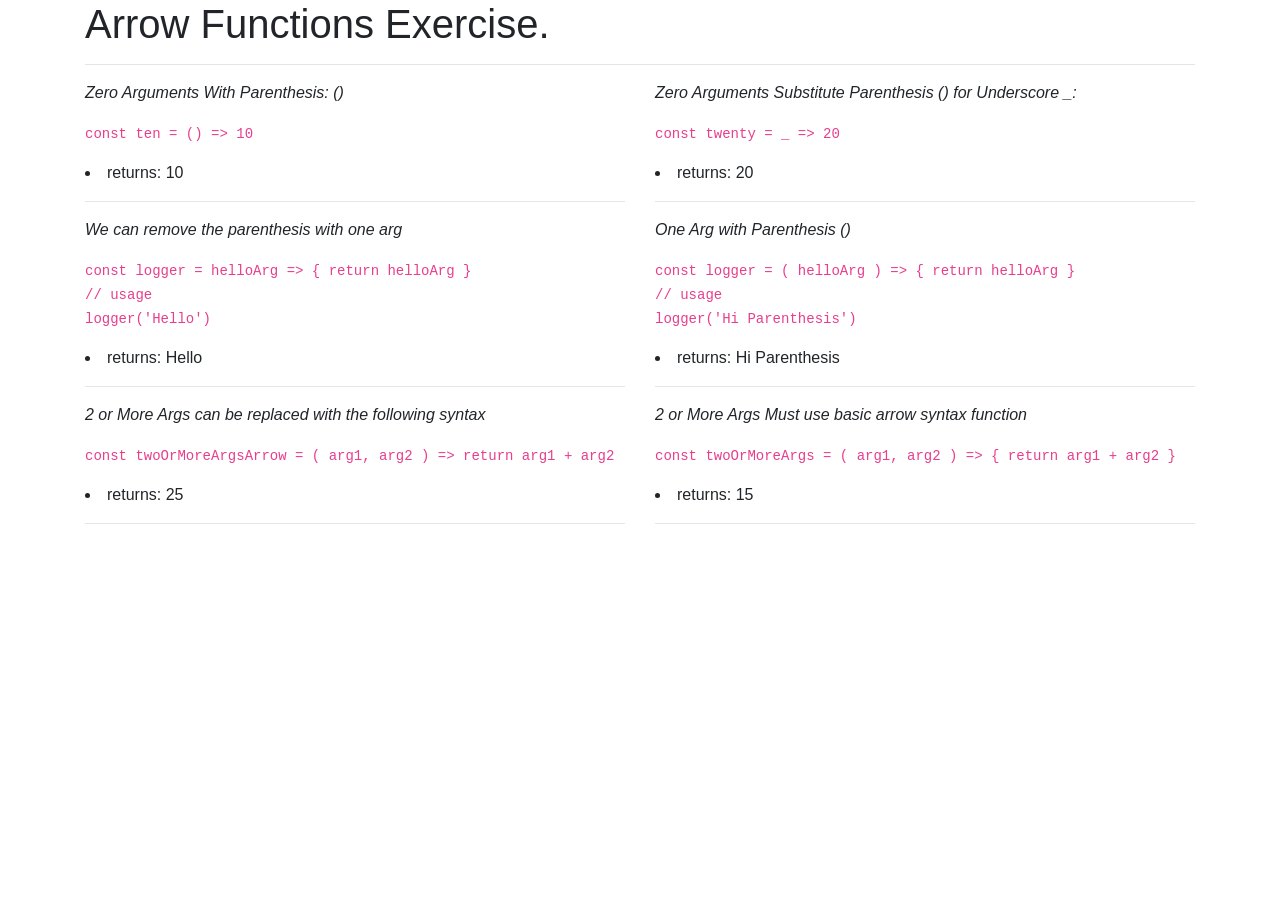
<file: index.html>
<!DOCTYPE html>
<html lang="en">

    <head>
        <meta charset="UTF-8">
        <meta name="viewport" content="width=device-width, initial-scale=1.0">
        <title>Arrow Functions</title>
        <link rel="stylesheet" href="https://maxcdn.bootstrapcdn.com/bootstrap/4.0.0/css/bootstrap.min.css" integrity="sha384-Gn5384xqQ1aoWXA+058RXPxPg6fy4IWvTNh0E263XmFcJlSAwiGgFAW/dAiS6JXm" crossorigin="anonymous">
    </head>

    <body>
        <div class="container">
            <h1>Arrow Functions Exercise.</h1>
            <hr>
            <div class="row">
                <div class="col-md-6">
                    <p><em>Zero Arguments With Parenthesis: ()</em></p>
                    <p>
                        <code>
                        const ten = () => 10
                        </code>
                    </p>
                    <p id="parenthesis"></p>
                    <hr>
                </div>
                <div class="col-md-6">
                    <p><em>Zero Arguments Substitute Parenthesis () for Underscore _:</em></p>
                    <p>
                        <code>
                            const twenty = _ => 20
                        </code>
                    </p>
                    <p id="underscore"></p>
                    <hr>
                </div>
                <div class="col-md-6">
                    <p><em>We can remove the parenthesis with one arg</em></p>
                    <p>
                        <code>
                            const logger = helloArg =>
                            {
                                return helloArg
                            }
                            <br>
                            // usage
                            <br>
                            logger('Hello')
                        </code>
                    </p>
                    <p id="oneArg"></p>
                    <hr>
                </div>
                <div class="col-md-6">
                    <p><em>One Arg with Parenthesis ()</em></p>
                    <p>
                        <code>
                            const logger = ( helloArg ) =>
                            {
                                return helloArg
                            }
                            <br>
                            // usage
                            <br>
                            logger('Hi Parenthesis')
                        </code>
                    </p>
                    <p id="oneArgParenthesis"></p>
                    <hr>
                </div>
                <div class="col-md-6">
                    <p><em>2 or More Args can be replaced with the following syntax</em></p>
                    <p>
                        <code>
                            const twoOrMoreArgsArrow = ( arg1, arg2 ) => return arg1 + arg2
                        </code>
                    </p>
                    <p id="twoArgsArrow"></p>
                    <hr>
                </div>
                <div class="col-md-6">
                    <p><em>2 or More Args Must use basic arrow syntax function</em></p>
                    <p>
                        <code>
                            const twoOrMoreArgs = ( arg1, arg2 ) =>
                            {
                                return arg1 + arg2
                            }
                        </code>
                    </p>
                    <p id="twoArgs"></p>
                    <hr>
                </div>
            </div>
        </div>

        <script src="https://code.jquery.com/jquery-3.2.1.slim.min.js" integrity="sha384-KJ3o2DKtIkvYIK3UENzmM7KCkRr/rE9/Qpg6aAZGJwFDMVNA/GpGFF93hXpG5KkN" crossorigin="anonymous"></script>
        <script src="https://cdnjs.cloudflare.com/ajax/libs/popper.js/1.12.9/umd/popper.min.js" integrity="sha384-ApNbgh9B+Y1QKtv3Rn7W3mgPxhU9K/ScQsAP7hUibX39j7fakFPskvXusvfa0b4Q" crossorigin="anonymous"></script>
        <script src="https://maxcdn.bootstrapcdn.com/bootstrap/4.0.0/js/bootstrap.min.js" integrity="sha384-JZR6Spejh4U02d8jOt6vLEHfe/JQGiRRSQQxSfFWpi1MquVdAyjUar5+76PVCmYl" crossorigin="anonymous"></script>
        <script src="js/arrow-functions.js"></script>
    </body>

</html>
</file>
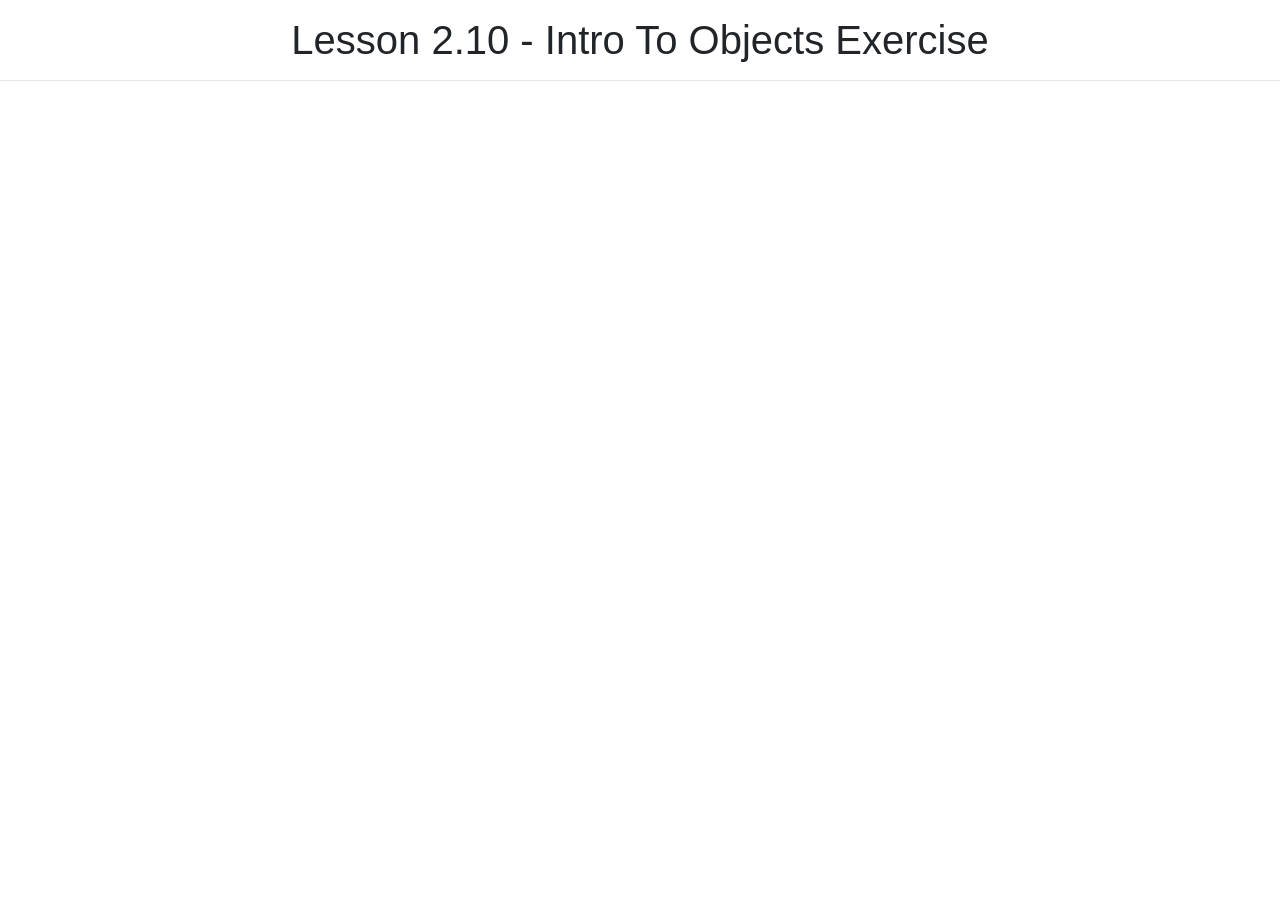
<file: 2-10-intro-to-objects/index.html>
<!DOCTYPE html>
<html lang="en">

    <head>
        <meta charset="UTF-8">
        <meta name="viewport" content="width=device-width, initial-scale=1.0">
        <title>Intro To Objects Exercise</title>
        <link rel="stylesheet" href="https://maxcdn.bootstrapcdn.com/bootstrap/4.0.0/css/bootstrap.min.css" integrity="sha384-Gn5384xqQ1aoWXA+058RXPxPg6fy4IWvTNh0E263XmFcJlSAwiGgFAW/dAiS6JXm" crossorigin="anonymous">
    </head>

    <body>
        <h1 class="text-center mt-md-3">Lesson 2.10 - Intro To Objects Exercise</h1>
        <hr>

        <script src="https://code.jquery.com/jquery-3.2.1.slim.min.js" integrity="sha384-KJ3o2DKtIkvYIK3UENzmM7KCkRr/rE9/Qpg6aAZGJwFDMVNA/GpGFF93hXpG5KkN" crossorigin="anonymous"></script>
        <script src="https://cdnjs.cloudflare.com/ajax/libs/popper.js/1.12.9/umd/popper.min.js" integrity="sha384-ApNbgh9B+Y1QKtv3Rn7W3mgPxhU9K/ScQsAP7hUibX39j7fakFPskvXusvfa0b4Q" crossorigin="anonymous"></script>
        <script src="https://maxcdn.bootstrapcdn.com/bootstrap/4.0.0/js/bootstrap.min.js" integrity="sha384-JZR6Spejh4U02d8jOt6vLEHfe/JQGiRRSQQxSfFWpi1MquVdAyjUar5+76PVCmYl" crossorigin="anonymous"></script>
        <script src="js/objects.js"></script>
    </body>

</html>
</file>
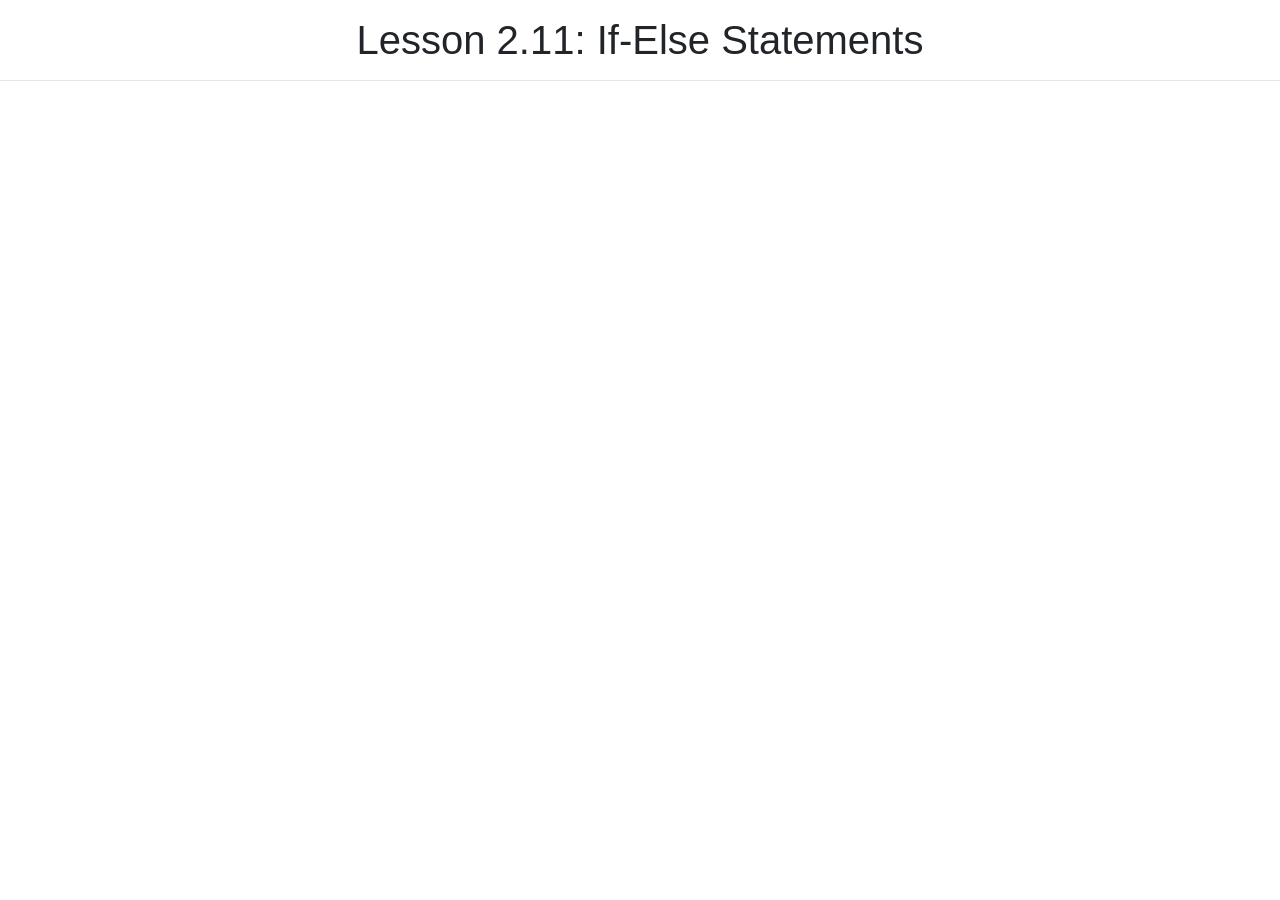
<file: 2-11-if-else-statements/index.html>
<!DOCTYPE html>
<html lang="en">

    <head>
        <meta charset="UTF-8">
        <meta name="viewport" content="width=device-width, initial-scale=1.0">
        <title>If-Else Statements</title>
        <link rel="stylesheet" href="https://maxcdn.bootstrapcdn.com/bootstrap/4.0.0/css/bootstrap.min.css" integrity="sha384-Gn5384xqQ1aoWXA+058RXPxPg6fy4IWvTNh0E263XmFcJlSAwiGgFAW/dAiS6JXm" crossorigin="anonymous">
    </head>

    <body>
        <h1 class="text-center mt-md-3">Lesson 2.11: If-Else Statements</h1>
        <hr>

        <script src="https://code.jquery.com/jquery-3.2.1.slim.min.js" integrity="sha384-KJ3o2DKtIkvYIK3UENzmM7KCkRr/rE9/Qpg6aAZGJwFDMVNA/GpGFF93hXpG5KkN" crossorigin="anonymous"></script>
        <script src="https://cdnjs.cloudflare.com/ajax/libs/popper.js/1.12.9/umd/popper.min.js" integrity="sha384-ApNbgh9B+Y1QKtv3Rn7W3mgPxhU9K/ScQsAP7hUibX39j7fakFPskvXusvfa0b4Q" crossorigin="anonymous"></script>
        <script src="https://maxcdn.bootstrapcdn.com/bootstrap/4.0.0/js/bootstrap.min.js" integrity="sha384-JZR6Spejh4U02d8jOt6vLEHfe/JQGiRRSQQxSfFWpi1MquVdAyjUar5+76PVCmYl" crossorigin="anonymous"></script>
        <script src="js/if-else.js"></script>
    </body>

</html>
</file>
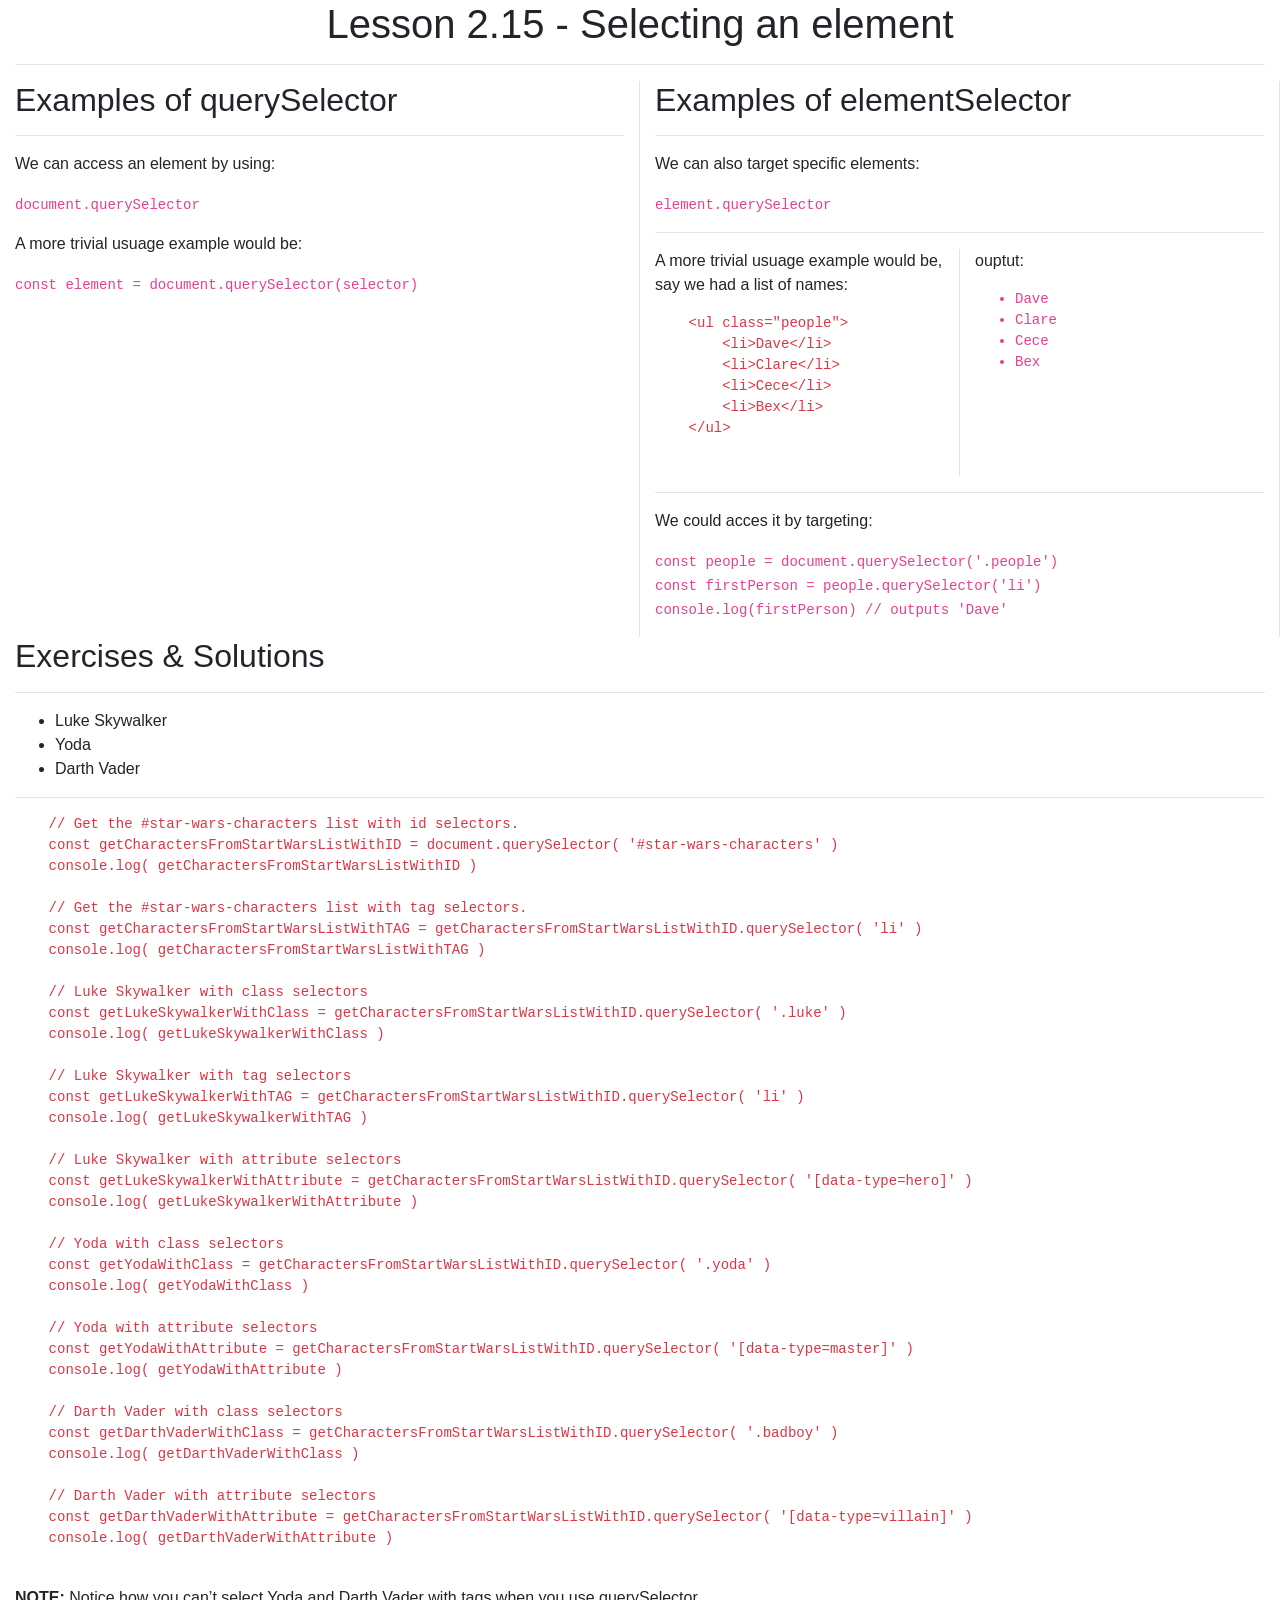
<file: 2-15-selecting-an-element/index.html>
<!DOCTYPE html>
<html lang="en">

    <head>
        <meta charset="UTF-8">
        <meta name="viewport" content="width=device-width, initial-scale=1.0">
        <title>Selecting an Element</title>
        <link rel="stylesheet" href="https://maxcdn.bootstrapcdn.com/bootstrap/4.0.0/css/bootstrap.min.css" integrity="sha384-Gn5384xqQ1aoWXA+058RXPxPg6fy4IWvTNh0E263XmFcJlSAwiGgFAW/dAiS6JXm" crossorigin="anonymous">
    </head>

    <body>
        <div class="container-fluid">
            <h1 class="text-center">Lesson 2.15 - Selecting an element</h1>
            <hr>
            <div class="row">
                <div class="col border-right">
                    <h2>Examples of querySelector</h2>
                    <hr>
                    <p>We can access an element by using:</p>
                    <p>
                        <code>document.querySelector</code>
                    </p>
                    <p>A more trivial usuage example would be:</p>
                    <p>
                        <code>const element = document.querySelector(selector)</code>
                    </p>
                </div>
                <div class="col border-right">
                    <h2>Examples of elementSelector</h2>
                    <hr>
                    <p>We can also target specific elements:</p>
                    <p>
                        <code>element.querySelector</code>
                    </p>
                    <hr>
                    <div class="row">
                        <div class="col border-right">
                            <p>A more trivial usuage example would be, say we had a list of names:</p>
                            <pre class="text-danger">
    &lt;ul class="people"&gt;
        &lt;li&gt;Dave&lt;/li&gt;
        &lt;li&gt;Clare&lt;/li&gt;
        &lt;li&gt;Cece&lt;/li&gt;
        &lt;li&gt;Bex&lt;/li&gt;
    &lt;/ul&gt;
                    </pre>
                        </div>
                        <div class="col">
                            <p>ouptut:</p>
                            <code>
                        <ul class="people">
                           <li>Dave</li>
                            <li>Clare</li>
                            <li>Cece</li>
                            <li>Bex</li>
                        </ul>
                    </code>
                        </div>
                    </div>
                    <hr>
                    <p>We could acces it by targeting:</p>
                    <p>
                        <code>const people = document.querySelector('.people')</code>
                        <br>
                        <code>const firstPerson = people.querySelector('li')</code>
                        <br>
                        <code>console.log(firstPerson) // outputs 'Dave'</code>
                    </p>
                </div>
                <div class="col">
                    <h2>Exercises & Solutions</h2>
                    <hr>
                    <ul id="star-wars-characters">
                        <li class="character luke" data-type="hero">Luke Skywalker</li>
                        <li class="character yoda" data-type="master">Yoda</li>
                        <li class="character badboy" data-type="villain">Darth Vader</li>
                    </ul>
                    <hr>
                    <p>
                    <pre class="text-danger">
    // Get the #star-wars-characters list with id selectors.
    const getCharactersFromStartWarsListWithID = document.querySelector( '#star-wars-characters' )
    console.log( getCharactersFromStartWarsListWithID )

    // Get the #star-wars-characters list with tag selectors.
    const getCharactersFromStartWarsListWithTAG = getCharactersFromStartWarsListWithID.querySelector( 'li' )
    console.log( getCharactersFromStartWarsListWithTAG )

    // Luke Skywalker with class selectors
    const getLukeSkywalkerWithClass = getCharactersFromStartWarsListWithID.querySelector( '.luke' )
    console.log( getLukeSkywalkerWithClass )

    // Luke Skywalker with tag selectors
    const getLukeSkywalkerWithTAG = getCharactersFromStartWarsListWithID.querySelector( 'li' )
    console.log( getLukeSkywalkerWithTAG )

    // Luke Skywalker with attribute selectors
    const getLukeSkywalkerWithAttribute = getCharactersFromStartWarsListWithID.querySelector( '[data-type=hero]' )
    console.log( getLukeSkywalkerWithAttribute )

    // Yoda with class selectors
    const getYodaWithClass = getCharactersFromStartWarsListWithID.querySelector( '.yoda' )
    console.log( getYodaWithClass )
    
    // Yoda with attribute selectors
    const getYodaWithAttribute = getCharactersFromStartWarsListWithID.querySelector( '[data-type=master]' )
    console.log( getYodaWithAttribute )
    
    // Darth Vader with class selectors
    const getDarthVaderWithClass = getCharactersFromStartWarsListWithID.querySelector( '.badboy' )
    console.log( getDarthVaderWithClass )
    
    // Darth Vader with attribute selectors
    const getDarthVaderWithAttribute = getCharactersFromStartWarsListWithID.querySelector( '[data-type=villain]' )
    console.log( getDarthVaderWithAttribute )
                        </pre>
                    </p>
                    <p><strong>NOTE:</strong> Notice how you can’t select Yoda and Darth Vader with tags when you use querySelector.</p>
                </div>
            </div>
        </div>

        <script src="https://code.jquery.com/jquery-3.2.1.slim.min.js" integrity="sha384-KJ3o2DKtIkvYIK3UENzmM7KCkRr/rE9/Qpg6aAZGJwFDMVNA/GpGFF93hXpG5KkN" crossorigin="anonymous"></script>
        <script src="https://cdnjs.cloudflare.com/ajax/libs/popper.js/1.12.9/umd/popper.min.js" integrity="sha384-ApNbgh9B+Y1QKtv3Rn7W3mgPxhU9K/ScQsAP7hUibX39j7fakFPskvXusvfa0b4Q" crossorigin="anonymous"></script>
        <script src="https://maxcdn.bootstrapcdn.com/bootstrap/4.0.0/js/bootstrap.min.js" integrity="sha384-JZR6Spejh4U02d8jOt6vLEHfe/JQGiRRSQQxSfFWpi1MquVdAyjUar5+76PVCmYl" crossorigin="anonymous"></script>
        <script src="js/query-selector.js"></script>
    </body>

</html>
</file>
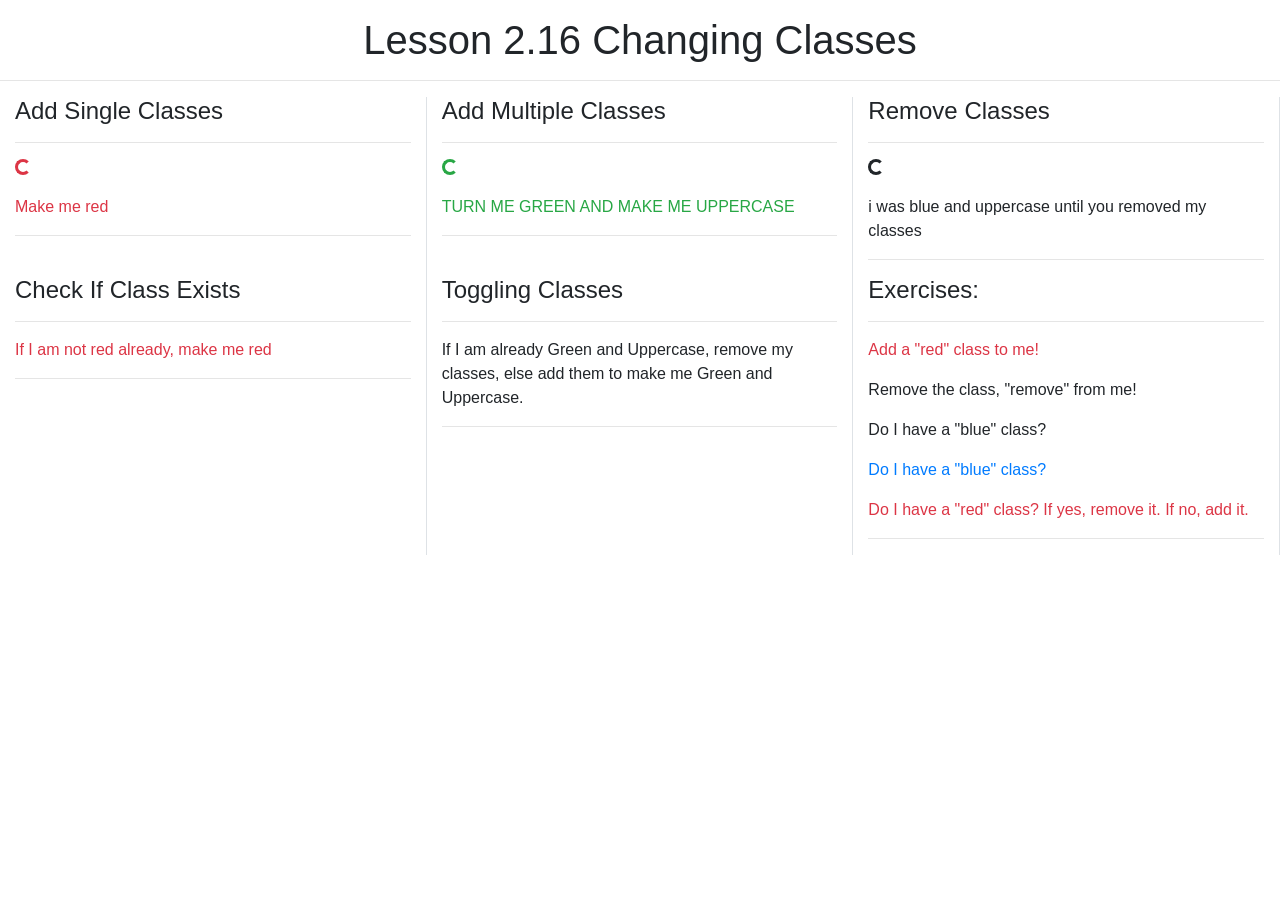
<file: 2-16-changing-classes/index.html>
<!DOCTYPE html>
<html lang="en">

    <head>
        <meta charset="UTF-8">
        <meta name="viewport" content="width=device-width, initial-scale=1.0">
        <title>Changing Classes</title>
        <link rel="stylesheet" href="https://maxcdn.bootstrapcdn.com/bootstrap/4.5.0/css/bootstrap.min.css">
    </head>

    <body>
        <h1 class="text-center mt-md-3">Lesson 2.16 Changing Classes</h1>
        <hr>
        <div class="container-fluid">
            <div class="row">
                <div class="col border-right">
                    <h4>Add Single Classes</h4>
                    <hr>
                    <p class="add-multiple-classes"></p>
                    <p class="add-single-class">Make me red</p>
                    <hr>
                </div>
                <div class="col border-right">
                    <h4>Add Multiple Classes</h4>
                    <hr>
                    <p class="add-multiple-classes-one"></p>
                    <p class="add-multiple-classes-two">Turn me green and make me uppercase</p>
                    <hr>
                </div>
                <div class="col border-right">
                    <h4>Remove Classes</h4>
                    <hr>
                    <p class="remove-single-class spinner-border spinner-border-sm text-primary"></p>
                    <p class="remove-multiple-classes text-primary text-uppercase">i was blue and uppercase until you removed my classes</p>
                    <hr>
                </div>
            </div>

            <div class="row">
                <div class="col border-right">
                    <h4>Check If Class Exists</h4>
                    <hr>
                    <p class="check-if-i-exist">If I am not red already, make me red</p>
                    <hr>
                </div>
                <div class="col border-right">
                    <h4>Toggling Classes</h4>
                    <hr>
                    <p class="toggle-multiple-classes text-success text-uppercase'">If I am already Green and Uppercase, remove my classes, else add them to make me Green and Uppercase.</p>
                    <hr>
                </div>
                <div class="col border-right">
                    <h4>Exercises:</h4>
                    <hr>
                    <p class="add">Add a "red" class to me!</p>
                    <p class="remove">Remove the class, "remove" from me!</p>
                    <p class="contains1">Do I have a "blue" class?</p>
                    <p class="contains2 text-primary">Do I have a "blue" class?</p>
                    <p class="toggle">Do I have a "red" class? If yes, remove it. If no, add it.</p>
                    <hr>
                </div>
            </div>
        </div>
        <script src="https://ajax.googleapis.com/ajax/libs/jquery/3.5.1/jquery.min.js"></script>
        <script src="https://cdnjs.cloudflare.com/ajax/libs/popper.js/1.16.0/umd/popper.min.js"></script>
        <script src="https://maxcdn.bootstrapcdn.com/bootstrap/4.5.0/js/bootstrap.min.js"></script>
        <script src="js/changing-classes.js"></script>
    </body>

</html>
</file>
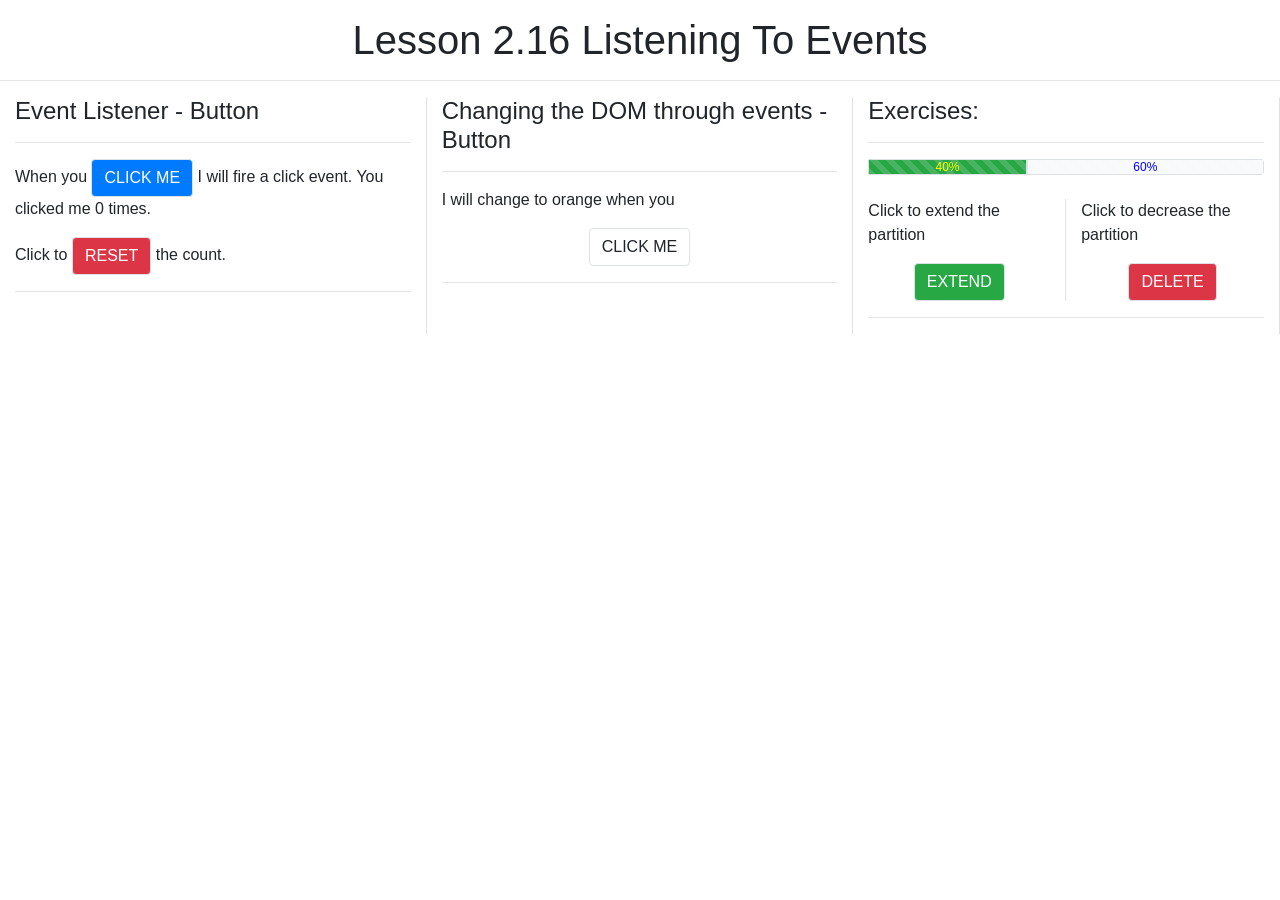
<file: 2-17-listening-to-events/index.html>
<!DOCTYPE html>
<html lang="en">

    <head>
        <meta charset="UTF-8">
        <meta name="viewport" content="width=device-width, initial-scale=1.0">
        <title>Listening To Events</title>
        <link rel="stylesheet" href="https://maxcdn.bootstrapcdn.com/bootstrap/4.5.0/css/bootstrap.min.css">
    </head>

    <body>
        <h1 class="text-center mt-md-3">Lesson 2.16 Listening To Events</h1>
        <hr>
        <div class="container-fluid">
            <div class="row">
                <div class="col border-right">
                    <h4>Event Listener - Button</h4>
                    <hr>
                    <p>When you <button class="button1">Click Me</button> I will fire a click event. You clicked me <span class="count">0</span> times.</p>
                    <p>Click to <button class="button2 reset-count">Reset</button> the count.</p>
                    <hr>
                </div>
                <div class="col border-right">
                    <h4>Changing the DOM through events - Button</h4>
                    <hr>
                    <p class="toggle"></p><button class="button3">Click Me</button>
                    <hr>
                </div>
                <div class="col border-right">
                    <h4>Exercises:</h4>
                    <hr>
                    <div class="progress">
                        <div class="safe-bar"></div>
                        <div class="free-space-bar"></div>
                    </div>
                    <br>
                    <div class="row">
                        <div class="col-sm-6 border-right">
                            <p>Click to extend the partition</p>
                            <button class="extend-button">Extend</button>
                        </div>
                        <div class="col">
                            <p>Click to decrease the partition</p>
                            <button class="free-space-button">Delete</button>
                        </div>
                    </div>
                    <hr>
                </div>
            </div>
        </div>

        <script src="https://ajax.googleapis.com/ajax/libs/jquery/3.5.1/jquery.min.js"></script>
        <script src="https://cdnjs.cloudflare.com/ajax/libs/popper.js/1.16.0/umd/popper.min.js"></script>
        <script src="https://maxcdn.bootstrapcdn.com/bootstrap/4.5.0/js/bootstrap.min.js"></script>
        <script src="js/listening-to-events.js"></script>
    </body>

</html>
</file>
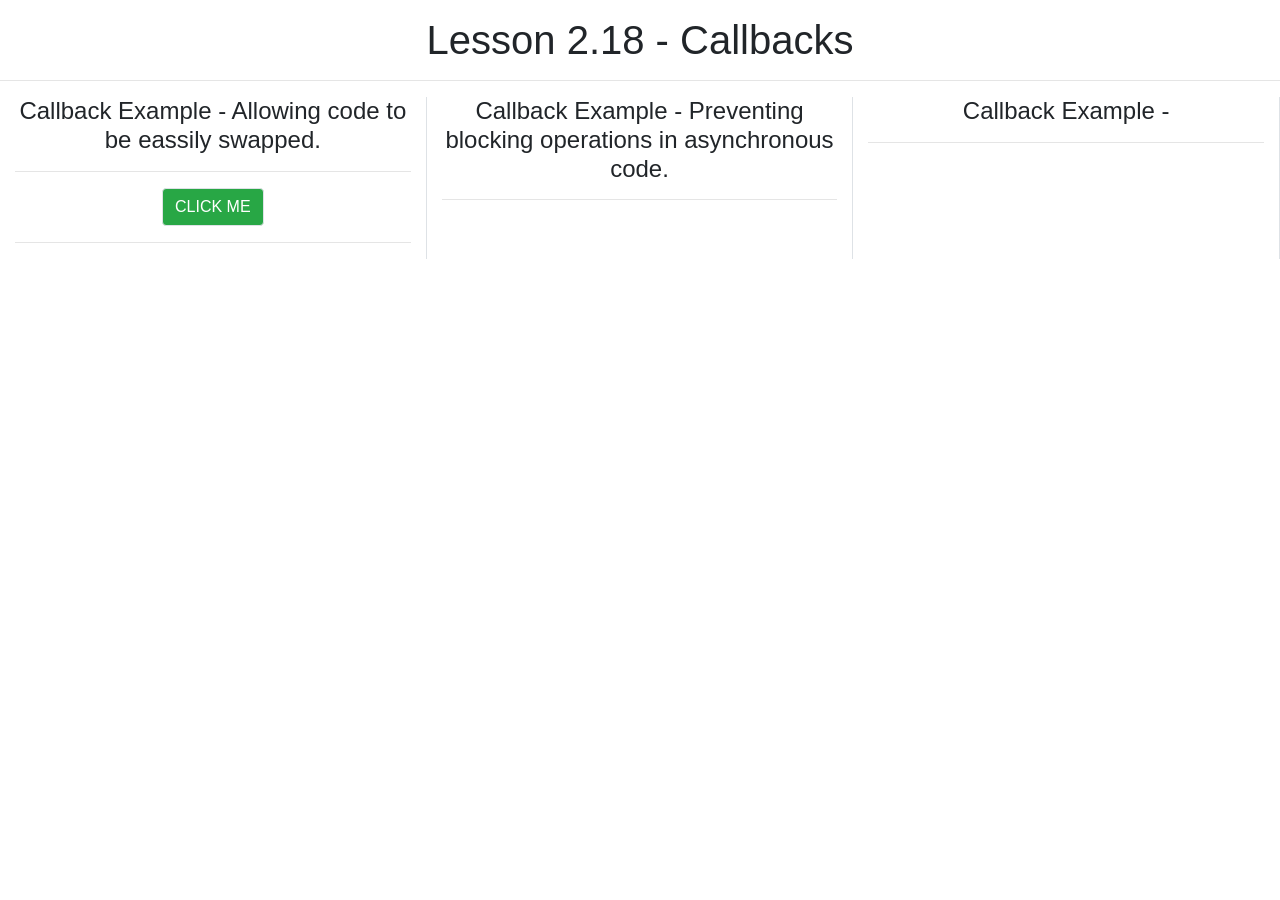
<file: 2-18-callbacks/index.html>
<!DOCTYPE html>
<html lang="en">

    <head>
        <meta charset="UTF-8">
        <meta name="viewport" content="width=device-width, initial-scale=1.0">
        <title>Callbacks</title>
        <link rel="stylesheet" href="https://maxcdn.bootstrapcdn.com/bootstrap/4.5.0/css/bootstrap.min.css">
    </head>

    <body>
        <h1 class="text-center mt-md-3">Lesson 2.18 - Callbacks</h1>
        <hr>
        <div class="container-fluid">
            <div class="row">
                <div class="col border-right">
                    <h4 class="text-center">Callback Example - Allowing code to be eassily swapped.</h4>
                    <hr>
                    <button class="button">Click Me</button>
                    <hr>
                </div>
                <div class="col border-right">
                    <h4 class="text-center">Callback Example - Preventing blocking operations in asynchronous code.</h4>
                    <hr>
                </div>
                <div class="col border-right">
                    <h4 class="text-center">Callback Example - </h4>
                    <hr>
                </div>
            </div>
        </div>

        <script src="https://ajax.googleapis.com/ajax/libs/jquery/3.5.1/jquery.min.js"></script>
        <script src="https://cdnjs.cloudflare.com/ajax/libs/popper.js/1.16.0/umd/popper.min.js"></script>
        <script src="https://maxcdn.bootstrapcdn.com/bootstrap/4.5.0/js/bootstrap.min.js"></script>
        <script src="js/callbacks.js"></script>
    </body>

</html>
</file>
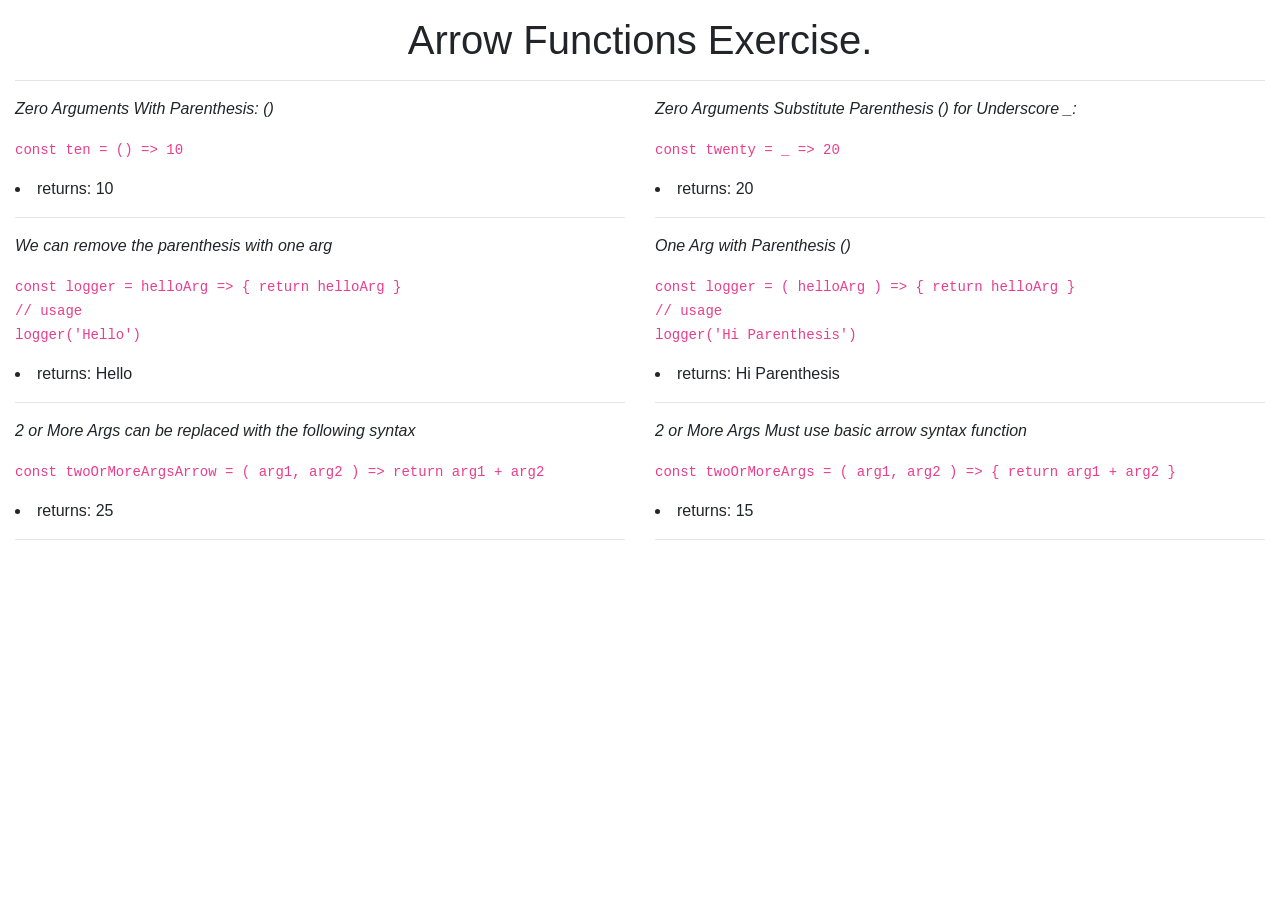
<file: 2-9-arrow-functions/index.html>
<!DOCTYPE html>
<html lang="en">

    <head>
        <meta charset="UTF-8">
        <meta name="viewport" content="width=device-width, initial-scale=1.0">
        <title>Arrow Functions</title>
        <link rel="stylesheet" href="https://maxcdn.bootstrapcdn.com/bootstrap/4.0.0/css/bootstrap.min.css" integrity="sha384-Gn5384xqQ1aoWXA+058RXPxPg6fy4IWvTNh0E263XmFcJlSAwiGgFAW/dAiS6JXm" crossorigin="anonymous">
    </head>

    <body>
        <div class="container-fluid">
            <h1 class="text-center mt-md-3">Arrow Functions Exercise.</h1>
            <hr>
            <div class="row">
                <div class="col-md-6">
                    <p><em>Zero Arguments With Parenthesis: ()</em></p>
                    <p>
                        <code>
                        const ten = () => 10
                        </code>
                    </p>
                    <p id="parenthesis"></p>
                    <hr>
                </div>
                <div class="col-md-6">
                    <p><em>Zero Arguments Substitute Parenthesis () for Underscore _:</em></p>
                    <p>
                        <code>
                            const twenty = _ => 20
                        </code>
                    </p>
                    <p id="underscore"></p>
                    <hr>
                </div>
                <div class="col-md-6">
                    <p><em>We can remove the parenthesis with one arg</em></p>
                    <p>
                        <code>
                            const logger = helloArg =>
                            {
                                return helloArg
                            }
                            <br>
                            // usage
                            <br>
                            logger('Hello')
                        </code>
                    </p>
                    <p id="oneArg"></p>
                    <hr>
                </div>
                <div class="col-md-6">
                    <p><em>One Arg with Parenthesis ()</em></p>
                    <p>
                        <code>
                            const logger = ( helloArg ) =>
                            {
                                return helloArg
                            }
                            <br>
                            // usage
                            <br>
                            logger('Hi Parenthesis')
                        </code>
                    </p>
                    <p id="oneArgParenthesis"></p>
                    <hr>
                </div>
                <div class="col-md-6">
                    <p><em>2 or More Args can be replaced with the following syntax</em></p>
                    <p>
                        <code>
                            const twoOrMoreArgsArrow = ( arg1, arg2 ) => return arg1 + arg2
                        </code>
                    </p>
                    <p id="twoArgsArrow"></p>
                    <hr>
                </div>
                <div class="col-md-6">
                    <p><em>2 or More Args Must use basic arrow syntax function</em></p>
                    <p>
                        <code>
                            const twoOrMoreArgs = ( arg1, arg2 ) =>
                            {
                                return arg1 + arg2
                            }
                        </code>
                    </p>
                    <p id="twoArgs"></p>
                    <hr>
                </div>
            </div>
        </div>

        <script src="https://code.jquery.com/jquery-3.2.1.slim.min.js" integrity="sha384-KJ3o2DKtIkvYIK3UENzmM7KCkRr/rE9/Qpg6aAZGJwFDMVNA/GpGFF93hXpG5KkN" crossorigin="anonymous"></script>
        <script src="https://cdnjs.cloudflare.com/ajax/libs/popper.js/1.12.9/umd/popper.min.js" integrity="sha384-ApNbgh9B+Y1QKtv3Rn7W3mgPxhU9K/ScQsAP7hUibX39j7fakFPskvXusvfa0b4Q" crossorigin="anonymous"></script>
        <script src="https://maxcdn.bootstrapcdn.com/bootstrap/4.0.0/js/bootstrap.min.js" integrity="sha384-JZR6Spejh4U02d8jOt6vLEHfe/JQGiRRSQQxSfFWpi1MquVdAyjUar5+76PVCmYl" crossorigin="anonymous"></script>
        <script src="js/arrow-functions.js"></script>
    </body>

</html>
</file>
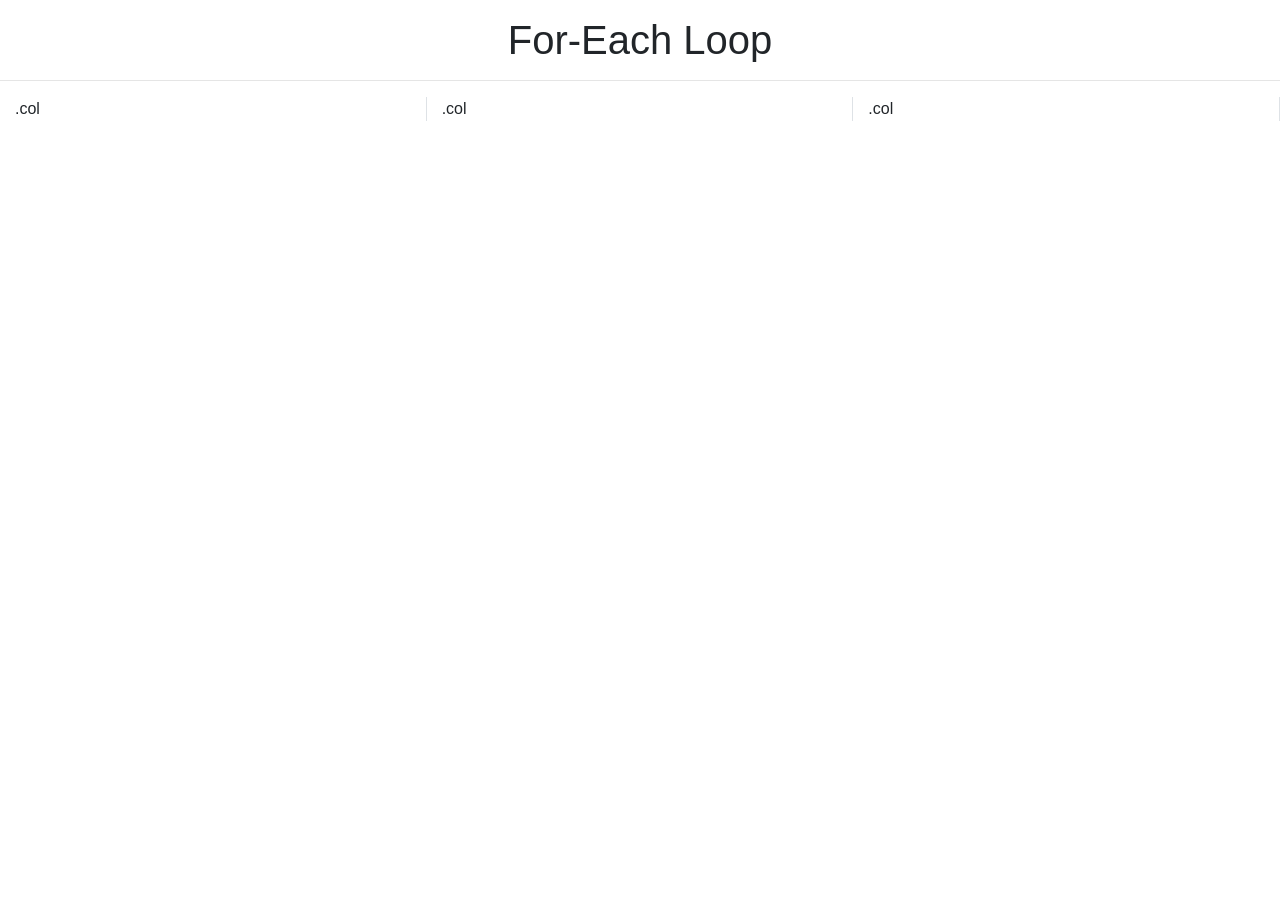
<file: 4-Arrays/index.html>
<!DOCTYPE html>
<html lang="en">

    <head>
        <meta charset="UTF-8">
        <meta name="viewport" content="width=device-width, initial-scale=1.0">
        <title>Foreach loop</title>
        <link rel="stylesheet" href="https://maxcdn.bootstrapcdn.com/bootstrap/4.5.0/css/bootstrap.min.css">
    </head>

    <body>
        <h1 class="text-center mt-md-3">For-Each Loop</h1>
        <hr>
        <div class="container-fluid">
            <div class="row">
                <div class="col border-right">.col</div>
                <div class="col border-right">.col</div>
                <div class="col border-right">.col</div>
            </div>
        </div>

        <script src="https://ajax.googleapis.com/ajax/libs/jquery/3.5.1/jquery.min.js"></script>
        <script src="https://cdnjs.cloudflare.com/ajax/libs/popper.js/1.16.0/umd/popper.min.js"></script>
        <script src="https://maxcdn.bootstrapcdn.com/bootstrap/4.5.0/js/bootstrap.min.js"></script>
        <script src="js/arrays.js"></script>
    </body>

</html>
</file>
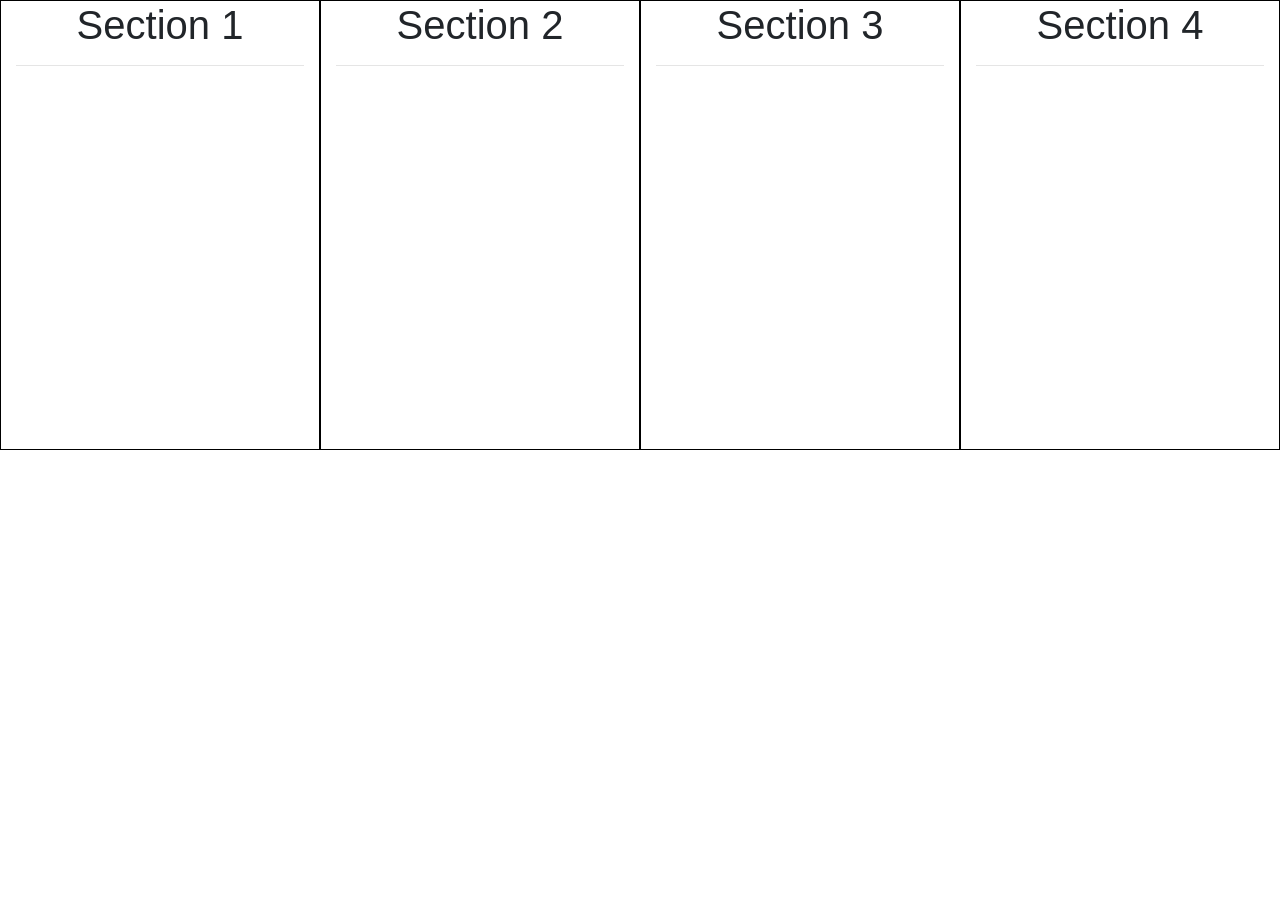
<file: 7-1-css-transitions/index.html>
<!DOCTYPE html>
<html lang="en">

    <head>
        <meta charset="UTF-8">
        <meta name="viewport" content="width=device-width, initial-scale=1.0">
        <title>CSS Transitions</title>
        <link rel="stylesheet" href="https://maxcdn.bootstrapcdn.com/bootstrap/4.0.0/css/bootstrap.min.css" integrity="sha384-Gn5384xqQ1aoWXA+058RXPxPg6fy4IWvTNh0E263XmFcJlSAwiGgFAW/dAiS6JXm" crossorigin="anonymous">
        <link rel="stylesheet" href="css/styles.css">
    </head>

    <body>
        <div class="container-fluid">
            <div class="row">
                <div class="col mouse-hover">
                    <section>
                        <h1>Section 1</h1>
                        <hr>
                    </section>
                </div>
                <div class="col mouse-hover2">
                    <section>
                        <h1>Section 2</h1>
                        <hr>
                    </section>
                </div>
                <div class="col change-colour">
                    <section>
                        <h1>Section 3</h1>
                        <hr>
                    </section>
                </div>
                <div class="col bounce">
                    <section>
                        <h1>Section 4</h1>
                        <hr>
                    </section>
                </div>
            </div>
        </div>
        <script src="https://code.jquery.com/jquery-3.2.1.slim.min.js" integrity="sha384-KJ3o2DKtIkvYIK3UENzmM7KCkRr/rE9/Qpg6aAZGJwFDMVNA/GpGFF93hXpG5KkN" crossorigin="anonymous"></script>
        <script src="https://cdnjs.cloudflare.com/ajax/libs/popper.js/1.12.9/umd/popper.min.js" integrity="sha384-ApNbgh9B+Y1QKtv3Rn7W3mgPxhU9K/ScQsAP7hUibX39j7fakFPskvXusvfa0b4Q" crossorigin="anonymous"></script>
        <script src="https://maxcdn.bootstrapcdn.com/bootstrap/4.0.0/js/bootstrap.min.js" integrity="sha384-JZR6Spejh4U02d8jOt6vLEHfe/JQGiRRSQQxSfFWpi1MquVdAyjUar5+76PVCmYl" crossorigin="anonymous"></script>
    </body>

</html>
</file>
<file: 7-1-css-transitions/css/styles.css>
/* ANIMATIONS */

@keyframes bounce {
	0%, 20%, 60%, 100% {
		-webkit-transform: translateY(0);
		transform: translateY(0);
	}

	40% {
		-webkit-transform: translateY(-20px);
		transform: translateY(-20px);
	}

	80% {
		-webkit-transform: translateY(-10px);
		transform: translateY(-10px);
	}
}

@keyframes heartbeat {
  0% {
    transform: scale(1) rotate(-45deg);
  }

  35% {
    transform: scale(1.3) rotate(-45deg);
  }

  50% {
    transform: scale(1) rotate(-45deg);
  }

  65% {
    transform: scale(1.2) rotate(-45deg);
  }

  80% {
    transform: scale(1) rotate(-45deg);
  }
}

/* Styles */

.col {
    text-align: center;
    border: 1px solid black;
    height: 50vh;
}

.mouse-hover:hover {
    animation: heartbeat 3s ease-in-out;
}

.mouse-hover2:hover {
    opacity: 0;
    transition: opacity 1s cubic-bezier(0.57, -0.43, 0.27, 1.11);
}

.change-colour:hover {
    background-color: red;
    transition: background-color 3s ease-in-out;
}

.bounce:hover {
    animation: bounce 3s;
}
</file>
